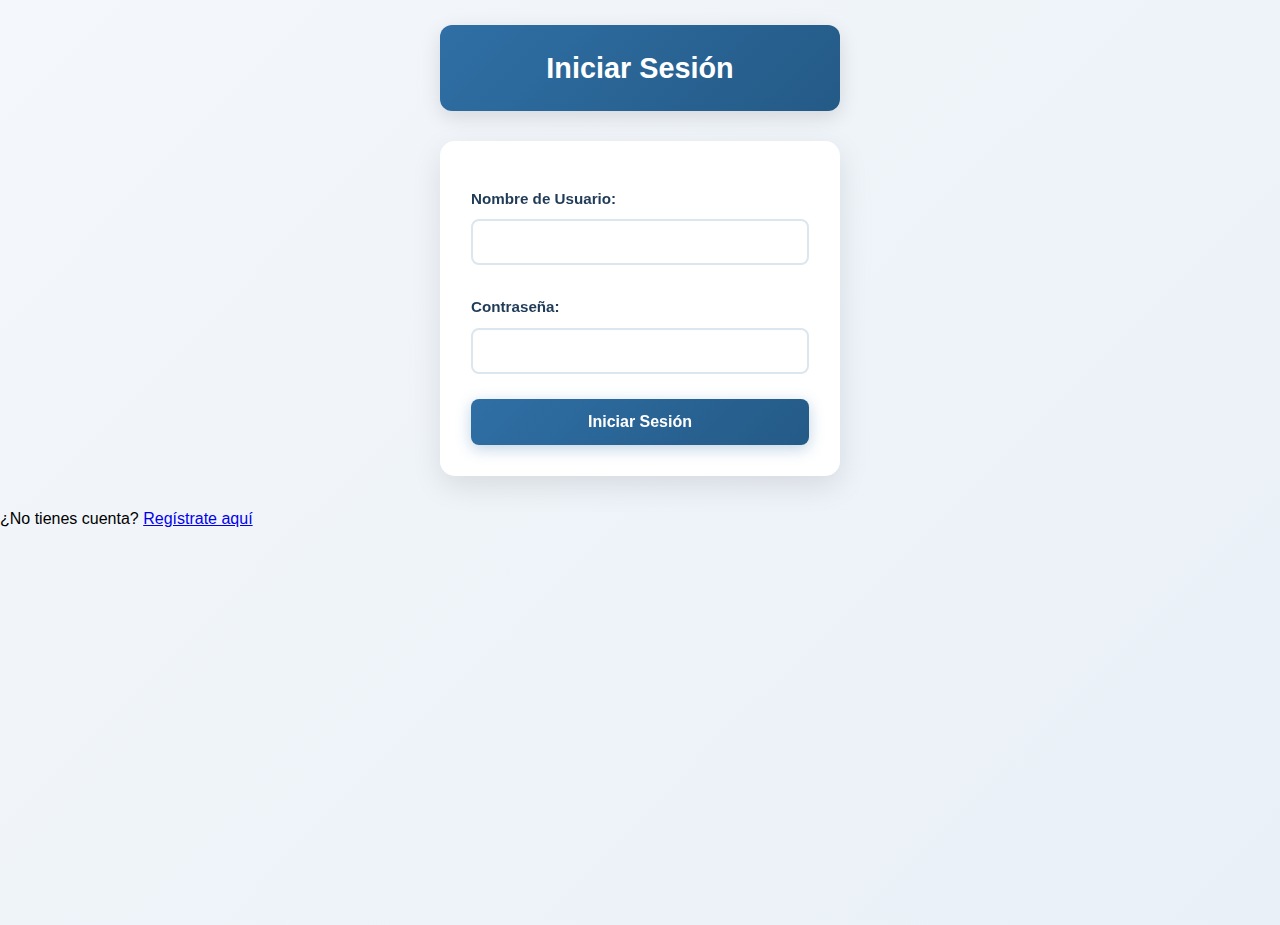
<file: public/login.html>
<!DOCTYPE html>
<html lang="es">
<head>
  <meta charset="UTF-8">
  <title>Iniciar Sesión</title>
   <link rel="stylesheet" href="styles.css">
</head>
<body>
  <h2>Iniciar Sesión</h2>
  <form action="/login" method="POST">
    <label for="nombre_usuario">Nombre de Usuario:</label>
    <input type="text" id="nombre_usuario" name="nombre_usuario" required>
    <br>
    <label for="password">Contraseña:</label>
    <input type="password" id="password" name="password" required>
    <br>
    <button type="submit">Iniciar Sesión</button>
  </form>
  <p>¿No tienes cuenta? <a href="/registro">Regístrate aquí</a></p>
</body>
</html>
</file>
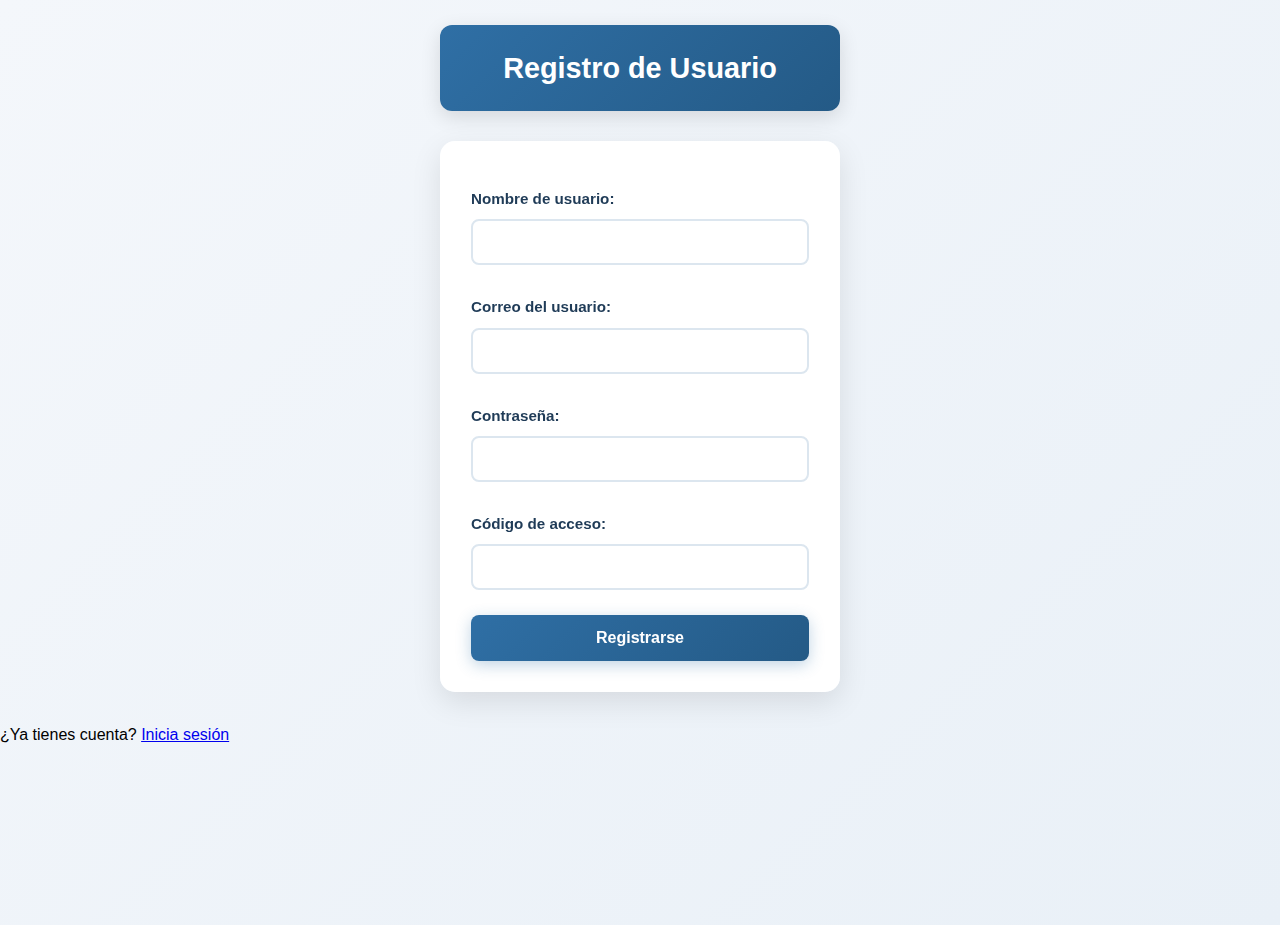
<file: public/registro.html>
<!DOCTYPE html>
<html lang="es">
<head>
  <meta charset="UTF-8">
  <title>Registro de Usuario</title>
   <link rel="stylesheet" href="styles.css">
</head>
<body>
  <h2>Registro de Usuario</h2>
  <form action="/registro" method="POST">
    
    <label for="username">Nombre de usuario:</label>
    <input type="text" id="username" name="username" required>

    <label for="correo">Correo del usuario:</label>
    <input type="text" id="correo" name="correo" required>

    <label for="password">Contraseña:</label>
    <input type="password" id="password" name="password" required>

    <label for="codigo_acceso">Código de acceso:</label>
    <input type="text" id="codigo_acceso" name="codigo_acceso" required>


    <button type="submit">Registrarse</button>
</form>
  <p>¿Ya tienes cuenta? <a href="/login">Inicia sesión</a></p>
</body>
</html>
</file>
<file: public/styles.css>
/* Reset y configuración base */
* {
    margin: 0;
    padding: 0;
    box-sizing: border-box;
}

body {
    font-family: 'Segoe UI', Tahoma, Geneva, Verdana, sans-serif;
    background: linear-gradient(135deg, #f4f7fb 0%, #e9f0f7 100%);
    min-height: 100vh;
    line-height: 1.6;
}

/* Contenedor principal */
.container {
    max-width: 1200px;
    margin: 0 auto;
    padding: 20px;
}

/* Encabezados */
h1 {
    background: linear-gradient(135deg, #2f6fa5 0%, #245a86 100%);
    color: white;
    text-align: center;
    padding: 25px;
    margin: 30px auto;
    border-radius: 15px;
    box-shadow: 0 8px 25px rgba(0, 0, 0, 0.15);
    font-size: 2.2em;
    font-weight: 600;
    letter-spacing: 0.5px;
    max-width: 600px;
    position: relative;
    overflow: hidden;
}

h1::after {
    content: '';
    position: absolute;
    bottom: 0;
    left: 0;
    width: 100%;
    height: 4px;
    background: linear-gradient(90deg, transparent, rgba(255,255,255,0.6), transparent);
}

h2 {
    background: linear-gradient(135deg, #2f6fa5 0%, #245a86 100%);
    color: white;
    text-align: center;
    padding: 20px;
    margin: 25px auto;
    border-radius: 12px;
    box-shadow: 0 6px 20px rgba(0, 0, 0, 0.12);
    font-size: 1.8em;
    max-width: 400px;
}

h3 {
    background: linear-gradient(135deg, #2f6fa5 0%, #245a86 100%);
    color: white;
    text-align: center;
    padding: 18px;
    margin: 20px auto;
    border-radius: 10px;
    box-shadow: 0 4px 15px rgba(0, 0, 0, 0.1);
    font-size: 1.4em;
    max-width: 350px;
}

h4 {
    background: linear-gradient(135deg, #c62828 0%, #b71c1c 100%);
    color: white;
    text-align: center;
    padding: 16px;
    margin: 20px auto;
    border-radius: 10px;
    box-shadow: 0 4px 15px rgba(0, 0, 0, 0.1);
    font-size: 1.2em;
    max-width: 300px;
}

/* Formularios */
form {
    background: rgba(255, 255, 255, 0.96);
    backdrop-filter: blur(10px);
    padding: 30px;
    border-radius: 15px;
    box-shadow: 0 10px 30px rgba(0, 0, 0, 0.1);
    border: 1px solid rgba(255, 255, 255, 0.3);
    max-width: 400px;
    margin: 30px auto;
    transition: transform 0.3s ease, box-shadow 0.3s ease;
}

form:hover {
    transform: translateY(-5px);
    box-shadow: 0 15px 40px rgba(0, 0, 0, 0.15);
}

/* Etiquetas y campos */
label {
    display: block;
    margin: 15px 0 8px;
    font-weight: 600;
    color: #1f3b57;
    font-size: 0.95em;
}

input, select {
    width: 100%;
    padding: 12px 15px;
    margin-bottom: 15px;
    border: 2px solid #dce6ef;
    border-radius: 8px;
    font-size: 1em;
    transition: all 0.3s ease;
    background: white;
}

input:focus, select:focus {
    outline: none;
    border-color: #2f6fa5;
    box-shadow: 0 0 0 3px rgba(47, 111, 165, 0.2);
    transform: translateY(-2px);
}

/* Botones */
button {
    background: linear-gradient(135deg, #2f6fa5 0%, #245a86 100%);
    color: white;
    border: none;
    padding: 14px 25px;
    border-radius: 8px;
    cursor: pointer;
    font-size: 1em;
    font-weight: 600;
    transition: all 0.3s ease;
    box-shadow: 0 4px 15px rgba(47, 111, 165, 0.3);
    width: 100%;
    margin-top: 10px;
}

button:hover {
    background: linear-gradient(135deg, #245a86 0%, #1e4c73 100%);
    transform: translateY(-3px);
}

button:active {
    transform: translateY(-1px);
}

/* Tablas */
table {
    width: 95%;
    margin: 30px auto;
    border-collapse: collapse;
    background: white;
    border-radius: 12px;
    overflow: hidden;
    box-shadow: 0 8px 25px rgba(0, 0, 0, 0.1);
}

th {
    background: linear-gradient(135deg, #2f6fa5 0%, #245a86 100%);
    color: white;
    padding: 16px;
    text-align: center;
    font-weight: 600;
    font-size: 1em;
    text-transform: uppercase;
    letter-spacing: 0.5px;
}

td {
    padding: 14px;
    text-align: center;
    border-bottom: 1px solid #f0f0f0;
    color: #333;
}

tr:hover td {
    background-color: #f2f6fa;
}

tr:last-child td {
    border-bottom: none;
}

/* Navegación */
nav {
    background: linear-gradient(135deg, #1f3b57 0%, #162c41 100%);
    color: white;
    box-shadow: 0 4px 15px rgba(0, 0, 0, 0.1);
}

nav ul {
    list-style-type: none;
    display: flex;
    justify-content: center;
    max-width: 1200px;
    margin: 0 auto;
}

nav ul li a {
    color: white;
    text-decoration: none;
    padding: 18px 25px;
    display: block;
    transition: all 0.3s ease;
    font-weight: 500;
    position: relative;
}

nav ul li a:hover {
    background: rgba(255,255,255,0.15);
}

nav ul li a::after {
    content: '';
    position: absolute;
    bottom: 0;
    left: 50%;
    width: 0;
    height: 3px;
    background: white;
    transition: all 0.3s ease;
    transform: translateX(-50%);
}

nav ul li a:hover::after {
    width: 80%;
}

/* Estado de la prótesis */
#estado_protesis {
    background-color: #ffffff;
    width: 100%;
    height: 45px;
    border: 2px solid #dce6ef;
    border-radius: 8px;
    padding: 0 15px;
    font-size: 1em;
}

/* Alertas */
.alert {
    padding: 15px 20px;
    border-radius: 8px;
    margin: 15px auto;
    text-align: center;
    max-width: 500px;
    font-weight: 500;
}

.alert.success {
    background: linear-gradient(135deg, #43a047 0%, #388e3c 100%);
    color: white;
}

.alert.error {
    background: linear-gradient(135deg, #c62828 0%, #b71c1c 100%);
    color: white;
}

/* Responsive */
@media (max-width: 768px) {
    h1 {
        font-size: 1.8em;
    }

    form {
        margin: 20px;
    }

    table {
        width: 100%;
    }

    nav ul {
        flex-direction: column;
    }
}

/* Animaciones */
@keyframes fadeIn {
    from {
        opacity: 0;
        transform: translateY(20px);
    }
    to {
        opacity: 1;
        transform: translateY(0);
    }
}

form, table, h1, h2, h3, h4 {
    animation: fadeIn 0.6s ease-out;
}

/* Scroll */
::-webkit-scrollbar {
    width: 8px;
}

::-webkit-scrollbar-thumb {
    background: linear-gradient(135deg, #2f6fa5 0%, #245a86 100%);
    border-radius: 4px;
}

/* Header con logo */
.header {
  background: linear-gradient(135deg, #2f6fa5, #245a86);
  padding: 20px;
}

.header-content {
  max-width: 1200px;
  margin: auto;
  display: flex;
  align-items: center;
  gap: 20px;
}

.logo {
  width: 400px;
  height: auto;
  background: white;
  padding: 8px;
  border-radius: 6px;
}

/* Secciones */
.info {
  background: white;
  padding: 25px;
  border-radius: 12px;
  margin: 25px auto;
  max-width: 900px;
  box-shadow: 0 6px 20px rgba(0,0,0,0.1);
}

/* Ubicaciones */
.ubicaciones-grid {
  display: grid;
  grid-template-columns: repeat(auto-fit, minmax(250px, 1fr));
  gap: 25px;
  margin-top: 20px;
}

.ubicacion-card {
  background: white;
  border-radius: 12px;
  overflow: hidden;
  box-shadow: 0 6px 20px rgba(0,0,0,0.1);
  text-align: center;
}

.ubicacion-card img {
  width: 100%;
  height: 180px;
  object-fit: cover;
  background: #ddd; /* se ve aunque no pongas imagen */
}

.ubicacion-card h3 {
  margin: 15px 0 5px;
}

.ubicacion-card p {
  padding: 0 15px 20px;
}
</file>
